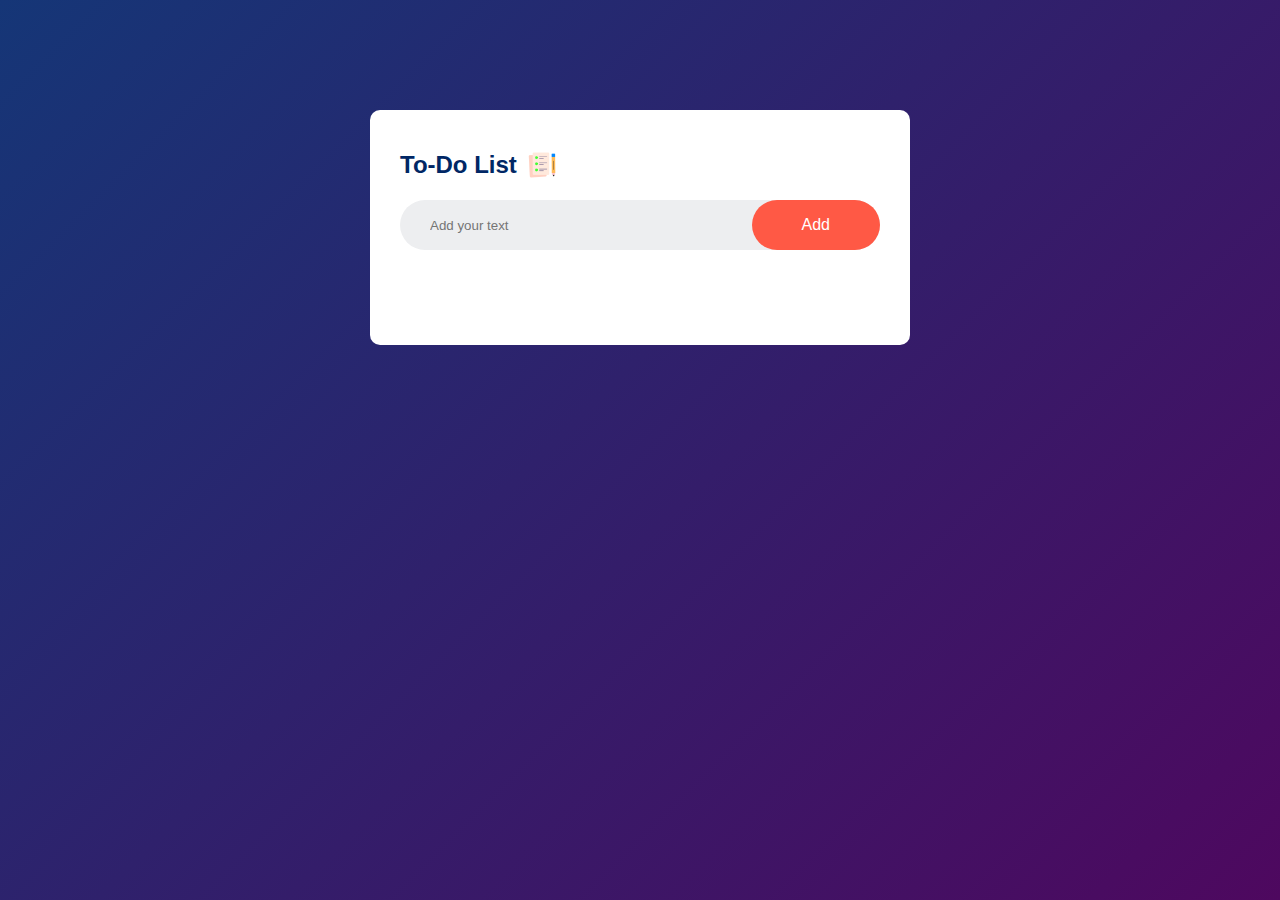
<file: To_Do_List/index.html>
<!DOCTYPE html>
<html>
    <head>
        <meta name = "viewport" content="width=device-width, initial-scale=1">
        <title>To-Do List</title>
        <link rel = "stylesheet" href = "style.css">
    </head>
<body>
    <div class= "container">
        <div class = "todo-app">
            <h2>To-Do List <img src = "images/icon.png" ></h2>
            <div class = "row">
                <input type = "text" id = "input-box" placeholder="Add your text">
                <button onclick="addTask()">Add</button>
            </div>
            <ul id = "list-container">
            </ul>
        </div>
    </div>
 <script src="script.js"></script>   
</body>
</html>
</file>
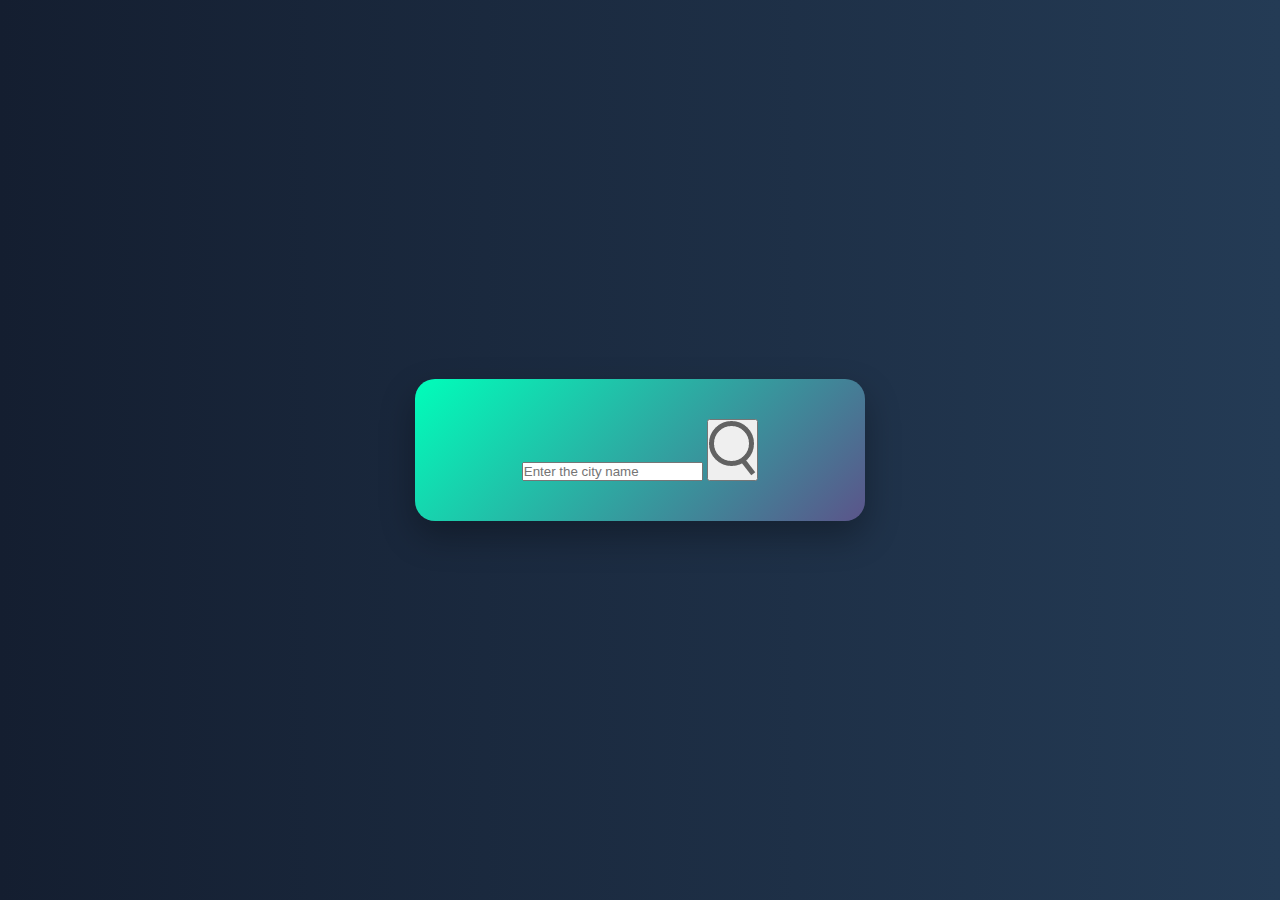
<file: Weather App/index.html>
<!DOCTYPE html>
<html lang="en">
<head>
    <meta charset="UTF-8">
    <meta name="viewport" content="width=device-width, initial-scale=1.0">
    <title>Weather_App</title>
    <link rel="stylesheet" href="style.css">
</head>
<body>
    <div class="card">
        <div class="serach">
            <input type="text" placeholder="Enter the city name" spellcheck="false">
            <button><img src="images/search.png"></button>
        </div>
        <div class="weather">
            <img src="images/rain.png" class="weather-icon">
            <h1 class="temp">22°C</h1>
            <h2 class="city">New York</h2>
            <div class="details">
                <div class="col">
                    <img src="images/humidity.png">
                    <div>
                        <p class="humidity">50%</p>
                        <p>Humidity</p>
                    </div>
                </div>
                <div class="col">
                    <img src="images/wind.png">
                    <div>
                        <p class="wind">15 Km/h</p>
                        <p>Wind Speed</p>
                    </div>
                </div>
            </div>
        </div>
    </div>
    
    <script scr="scripts.js">
        const apiKey = "a671bb490af26bba4634bc13cb855f18";
        const apiUrl = "https://api.openweathermap.org/data/2.5/weather?units=metric&q=bangalore";

        async function checkWeather(){
            const response = await fetch(apiUrl + '&appid=${apiKey}');
            var data = await response.json();

            console.log(data);
        }

        checkWeather();
    </script>
</body>
</html>
</file>
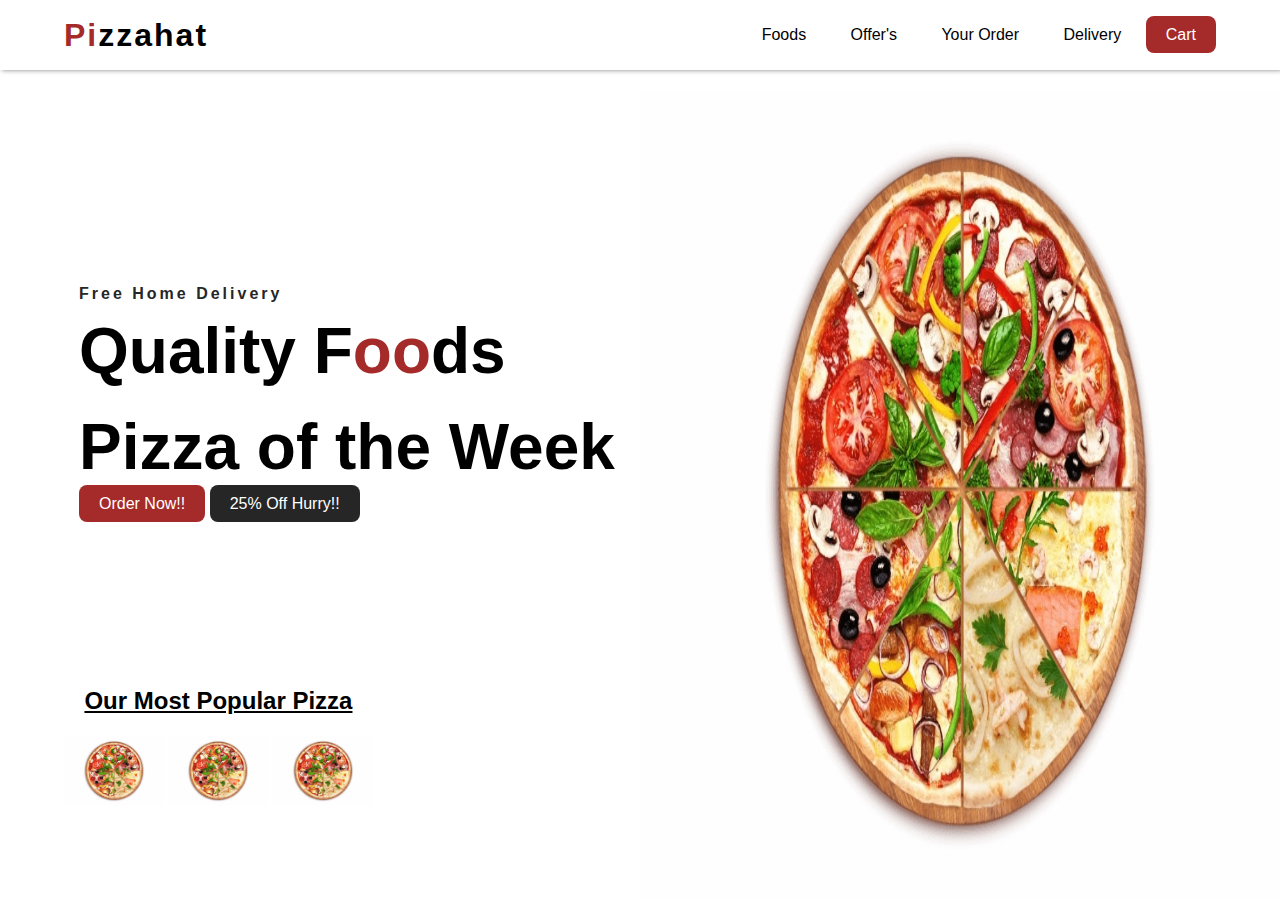
<file: Landing_page/Landing.html>
<!DOCTYPE html>
<html>
    <head>
        <meta name = "viewport" content="width=device-width, initial-scale=1">
        <title>Landing Page</title>
        <link rel = "stylesheet" href = "Landing.css">
    </head>
    <body>
        <header >
            <nav>
                <div class = "logo"><span>Pi</span>zzahat</div>
                <div class = "menu">
                    <a href = "#">Foods</a>
                    <a href = "#">Offer's</a>
                    <a href = "#">Your Order</a>
                    <a href = "#">Delivery</a>
                    <a href = "#">Cart</a>
                </div>
            </nav>
            <div class = "h-text">
                <p>Free Home Delivery</p>
                <h1>Quality F<span>oo</span>ds </h1>
                <h2>Pizza of the Week</h2>
                <a href = "#" id = "order">Order Now!!</a>
                <a href = "#" id = "dis"> 25% Off Hurry!!</a>
            </div>
            <div id = "pizza">
                <h2 class="typography-2 capitalize py-20 mx-10 text-center heading-hr"><span><u>Our Most Popular Pizza</u></span></h2>
                <img src = "images/pizza.png" width = "100">
                <img src = "images/pizza.png" width = "100">
                <img src = "images/pizza.png" width = "100">
            </div>
        </header>
    </body>
</html>
</file>
<file: To_Do_List/style.css>
*{
    margin: 0;
    padding: 0;
    font-family: 'poppins', sans-serif;
    box-sizing: border-box;
}
.container{
    width: 100%;
    min-height: 100vh;
    background: linear-gradient(135deg, #153677, #4e085f); 
    padding: 10px;
}
.todo-app{
    width: 100%;
    max-width: 540px;
    background: #fff;
    margin: 100px auto 20px;
    padding: 40px 30px 70px;
    border-radius: 10px;
}
.todo-app h2{
    color: #002765;
    display: flex;
    align-items: center;
    margin-bottom: 20px;
}
.todo-app h2 img{
    width: 30px;
    margin-left: 10px;
}
.row{
    display: flex;
    align-items: center;
    justify-content: space-between;
    background: #edeef0;
    border-radius: 30px;
    padding-left: 20px;
    margin-bottom: 25px;
}
input{
    flex: 1;
    border: none;
    outline: none;
    background: transparent;
    padding: 10px;
    font-weight: 14px; 
}
button{
    border: none;
    outline: none;
    background: #ff5945;
    padding: 16px 50px;
    color: #fff;
    font-size: 16px;
    cursor: pointer;
    border-radius: 40px; 
}
ul li{
    list-style: none;
    font-size: 17px;
    padding: 12px 8px 12px 50px;
    user-select: none;
    cursor: pointer;
    position: relative;
}
ul li::before{
    content: '';
    position: absolute;
    height: 28px;
    width: 28px;
    border-radius: 50%;
    background-image: url(images/unchecked.png);
    background-size: cover;
    background-position: center;
    top: 12px;
    left: 8px;
}
ul li.checked{
    color: #555;
    text-decoration: line-through;
}
ul li.checked::before{
    background-image: url(images/checked.png);
}
ul li span{
    position: absolute;
    right: 0;
    top: 5px;
    width: 40px;
    height: 40px;
    font-size: 22px;
    color: #555;
    line-height: 40px;
    text-align: center;
    border-radius: 50%;
}
ul li span:hover{
    background: #edeef0;
}
</file>
<file: Weather App/style.css>
* {
  margin: 0;
  padding: 0;
  box-sizing: border-box;
  font-family: 'Poppins', sans-serif;
}

body {
  background: linear-gradient(to right, #141e30, #243b55);
  min-height: 100vh;
  display: flex;
  align-items: center;
  justify-content: center;
  color: #fff;
  padding: 20px;
}

.card {
  width: 100%;
  max-width: 450px;
  background: linear-gradient(135deg, #00feba, #5b548a);
  border-radius: 20px;
  padding: 40px 30px;
  text-align: center;
  box-shadow: 0 15px 35px rgba(0, 0, 0, 0.3);
  transition: 0.4s ease;
}

.search {
  display: flex;
  align-items: center;
  justify-content: space-between;
  margin-bottom: 25px;
}

.search input {
  flex: 1;
  height: 55px;
  padding: 0 20px;
  border-radius: 30px;
  border: none;
  outline: none;
  background: #ebfffc;
  font-size: 16px;
  margin-right: 10px;
  color: #333;
}

.search button {
  width: 55px;
  height: 55px;
  border: none;
  outline: none;
  border-radius: 50%;
  background: #ebfffc;
  display: flex;
  align-items: center;
  justify-content: center;
  cursor: pointer;
  transition: background 0.3s ease;
}

.search button:hover {
  background: #d5f5f0;
}

.search button img {
  width: 18px;
}

.weather-icon {
  width: 140px;
  margin: 20px auto;
  animation: float 3s ease-in-out infinite;
}

@keyframes float {
  0%, 100% { transform: translateY(0); }
  50% { transform: translateY(-10px); }
}

.weather h1 {
  font-size: 64px;
  font-weight: 600;
  margin: 10px 0;
}

.weather h2 {
  font-size: 32px;
  font-weight: 400;
  color: #e0e0e0;
}

.details {
  display: flex;
  justify-content: space-between;
  margin-top: 30px;
  padding: 0 15px;
}

.col {
  display: flex;
  align-items: center;
  gap: 10px;
  text-align: left;
}

.col img {
  width: 40px;
}

.humidity,
.wind {
  font-size: 20px;
  font-weight: bold;
  margin: 4px 0;
}

.weather {
  display: none;
  transition: 0.3s ease;
}

.error {
  text-align: left;
  font-size: 14px;
  color: #ffdfdf;
  background: rgba(255, 0, 0, 0.1);
  padding: 10px;
  margin-top: 10px;
  border-radius: 10px;
  display: none;
}
</file>
<file: Landing_page/Landing.css>
/* Common styles */
* {
    padding: 0;
    margin: 0;
    box-sizing: border-box;
    font-family: sans-serif;
}

/* Header */
header {
    width: 100%;
    height: 100vh;
    background: url(images/pizza.png);
    background-size: 50% 90%;
    background-repeat: no-repeat;
    background-position: bottom right;
    position: relative; /* Added */
}

nav {
    width: 100%;
    height: 70px;
    padding: 0px 5%;
    color: black;
    display: flex;
    justify-content: space-between;
    align-items: center;
    box-shadow: 2px 0px 5px gray;
}

.logo {
    font-weight: bold;
    font-size: 2em;
    letter-spacing: 2px;
}

.logo span {
    color: brown;
}

.menu a {
    text-decoration: none;
    color: black;
    padding: 10px 20px;
}

.menu a:last-child {
    background: brown;
    color: white;
    border-radius: 8px;
}

/* Heading Text */
.h-text {
    position: absolute;
    top: 30%;
    left: 5%;
    padding: 15px;
}

.h-text p {
    color: #262626;
    letter-spacing: 3px;
    font-weight: bold;
}

.h-text h1,
.h-text h2 {
    font-size: 4em;
    line-height: 1.5em;
}

.h-text h1 span {
    color: brown;
}

#order,
#dis {
    text-decoration: none;
    color: white;
    border-radius: 8px;
    padding: 10px 20px;
}

#order {
    background: brown;
}

#dis {
    background: #262626;
}

/* Pizza Section */
#pizza {
    position: absolute;
    bottom: 10%;
    left: 5%;
}

#pizza img {
    transition: transform 0.4s ease;
}

#pizza img:hover {
    transform: translateY(-20px);
}

#pizza h2 {
    text-align: center;
    line-height: 1.5em;
    margin-bottom: 0.7em;
}

/* Media Queries */
@media only screen and (max-width: 768px) {
    .h-text {
        top: 20%;
    }

    .h-text h1,
    .h-text h2 {
        font-size: 3em;
    }
}

@media only screen and (max-width: 480px) {
    nav {
        padding: 0 10px;
    }

    .h-text {
        left: 2%;
    }

    .h-text h1,
    .h-text h2 {
        font-size: 2.5em;
    }
}
</file>
